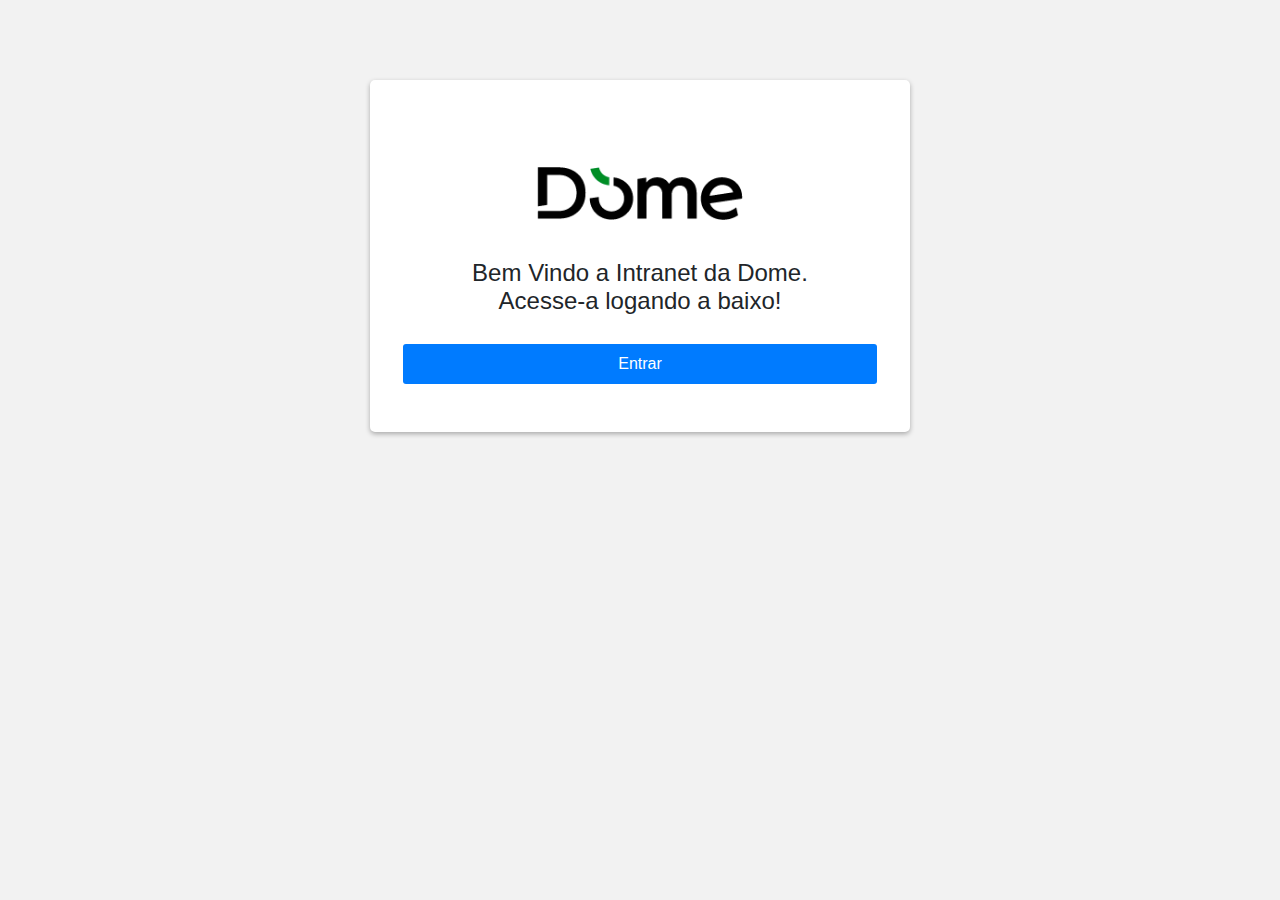
<file: index.html>
<!DOCTYPE html>
<html>
  <head>
    <meta charset="utf-8">
    <meta name="viewport" content="width=device-width, initial-scale=1.0" />
    <title>Login - Meu Blog</title>
    <script src="//cdnjs.cloudflare.com/ajax/libs/jquery/3.2.1/jquery.min.js"></script>
    <link href="//maxcdn.bootstrapcdn.com/bootstrap/4.1.1/css/bootstrap.min.css" rel="stylesheet" id="bootstrap-css">
    <script src="//maxcdn.bootstrapcdn.com/bootstrap/4.1.1/js/bootstrap.min.js"></script>
    <link href="./css/login.css" rel="stylesheet">
  </head>
  <body>
    <div class="container text-center">
        <div class="row justify-content-center login-container">
          <div class="col-md-6">
            <div class="login-form">
                <img src="images/logo.png" width="300px">
              <form class="row">
                  <h4 class="text-center" style="width: 100%;">
                      Bem Vindo a Intranet da Dome.<br> Acesse-a logando a baixo!
                  </h4>
                <button id="btnRegister" type="submit" class="btn btn-primary" style="width: 100%; margin-top: 20px;">Entrar</button>
              </form>
            </div>
          </div>
        </div>
      </div>
      <script src="https://alcdn.msauth.net/browser/2.15.0/js/msal-browser.min.js"></script>
      <script src="./scripts/login.js" type="text/javascript"></script>
  </body>
</html>
</file>
<file: css/login.css>
body {
  background-color: #f2f2f2;
}
.login-container {
  margin-top: 5rem;
  margin-bottom: 5rem;
}
.login-form {
  background-color: #ffffff;
  padding: 3rem;
  border-radius: 5px;
  box-shadow: 0px 2px 5px 0px rgba(0, 0, 0, 0.3);
}
.login-form label {
  font-weight: bold;
}
.login-form input {
  border-radius: 3px;
  border: none;
  box-shadow: 0px 2px 5px 0px rgba(0, 0, 0, 0.3);
  padding: 0.5rem;
  margin-bottom: 1rem;
}
.login-form button {
  border-radius: 3px;
  border: none;
  padding: 0.5rem 1rem;
  background-color: #007bff;
  color: #ffffff;
  cursor: pointer;
}
.login-form button:hover {
  background-color: #0069d9;
}
</file>
